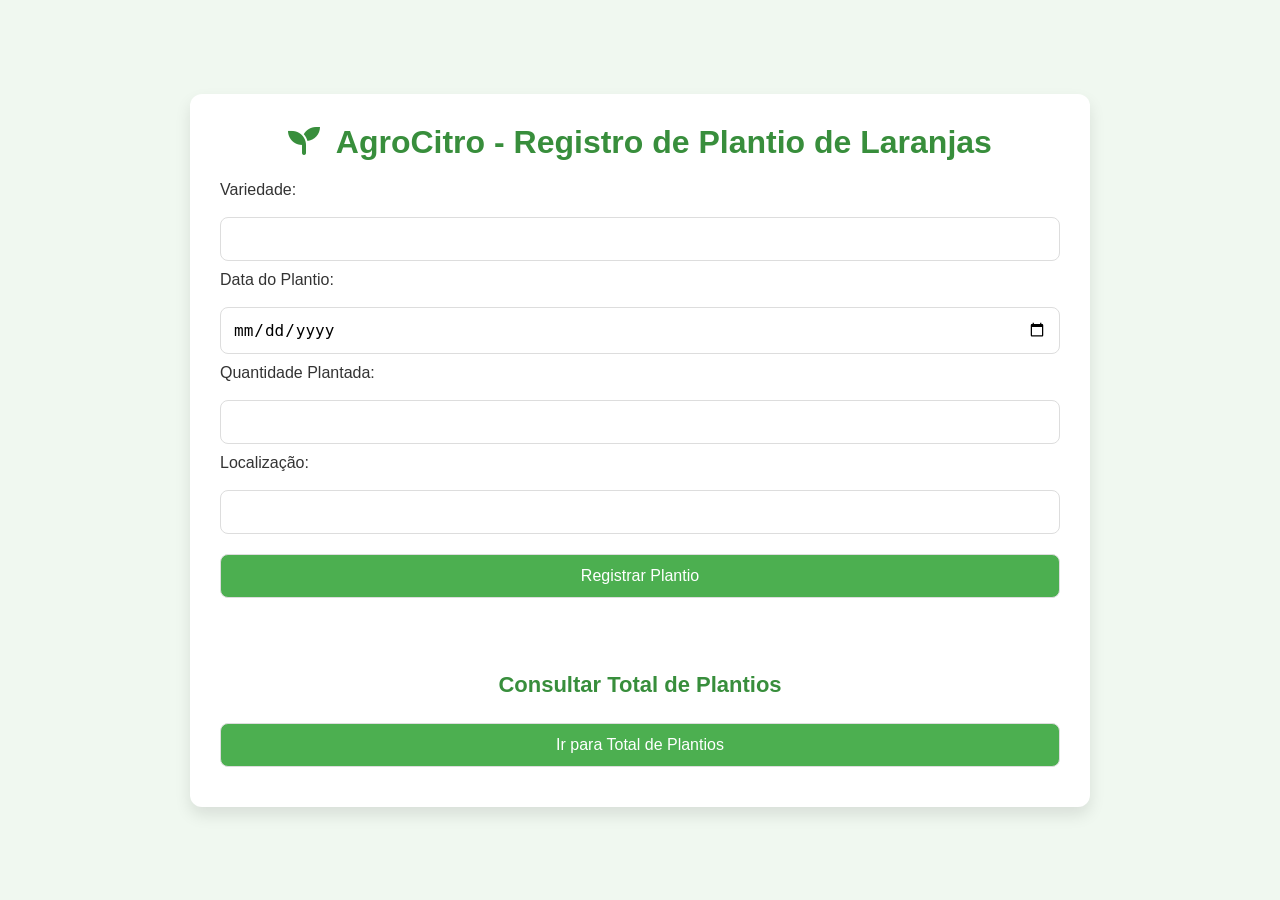
<file: tabela.html>
<!DOCTYPE html>
<html lang="pt-BR">
<head>
  <meta charset="UTF-8" />
  <title>Registro de Plantio de Laranjas</title>
  <!-- Link para o Font Awesome -->
  <link rel="stylesheet" href="https://cdnjs.cloudflare.com/ajax/libs/font-awesome/6.0.0-beta3/css/all.min.css" />

  <style>
    /* Reset básico para remover margens e preenchimentos padrão */
    * {
      margin: 0;
      padding: 0;
      box-sizing: border-box;
    }

    /* Estilo geral do body */
    body {
      font-family: 'Arial', sans-serif;
      background-color: #f0f8f0;
      display: flex;
      justify-content: center;
      align-items: center;
      height: 100vh;
      padding: 20px;
    }

    /* Container centralizado para o conteúdo */
    .container {
      background-color: #ffffff;
      padding: 30px;
      max-width: 900px;
      width: 100%;
      border-radius: 12px;
      box-shadow: 0 8px 16px rgba(0, 0, 0, 0.1);
      text-align: center;
    }

    /* Título principal */
    h1 {
      font-size: 32px;
      color: #388e3c;
      margin-bottom: 20px;
      font-weight: bold;
    }

    /* Estilo dos labels */
    label {
      font-size: 16px;
      margin-bottom: 8px;
      display: block;
      color: #333;
      text-align: left;
    }

    /* Campos de input e botão */
    input, button {
      width: 100%;
      padding: 12px;
      margin: 10px 0;
      border-radius: 8px;
      border: 1px solid #ddd;
      font-size: 16px;
    }

    input:focus, button:focus {
      outline: none;
      border-color: #4CAF50;
    }

    /* Estilo do botão */
    button {
      background-color: #4CAF50;
      color: white;
      cursor: pointer;
      transition: background-color 0.3s ease;
      font-size: 16px;
    }

    /* Efeito de hover no botão */
    button:hover {
      background-color: #45a049;
    }

    /* Estilo dos ícones */
    .icon {
      margin-right: 8px;
    }

    /* Estilo das mensagens de sucesso e erro */
    .mensagem {
      margin-top: 20px;
      font-weight: bold;
      padding: 12px;
      border-radius: 8px;
    }

    .mensagem.sucesso {
      background-color: #e8f5e9;
      color: #388e3c;
    }

    .mensagem.erro {
      background-color: #ffebee;
      color: #d32f2f;
    }

    h2 {
      color: #388e3c;
      font-size: 22px;
      margin-top: 20px;
      margin-bottom: 15px;
    }

    /* Tabela e formulário */
    .total-plantios, .formulario-plantio {
      display: none;
    }

    .active {
      display: block;
    }

    /* Responsividade */
    @media (max-width: 768px) {
      .container {
        padding: 20px;
      }

      h1 {
        font-size: 28px;
      }

      label {
        font-size: 14px;
      }

      input, button {
        font-size: 14px;
      }
    }

    @media (max-width: 480px) {
      h1 {
        font-size: 24px;
      }
      label {
        font-size: 12px;
      }
      input, button {
        font-size: 12px;
      }
    }

  </style>
</head>
<body>

  <div class="container">
    <h1><i class="fas fa-seedling icon"></i> AgroCitro - Registro de Plantio de Laranjas</h1>
    <!-- Formulário de Registro de Plantio -->
    <div id="formulario-plantio" class="formulario-plantio active">
      <form id="formPlantio">
        <label for="variedade">Variedade:</label>
        <input type="text" id="variedade" required />

        <label for="data_plantio">Data do Plantio:</label>
        <input type="date" id="data_plantio" required />

        <label for="qtde_plantada">Quantidade Plantada:</label>
        <input type="number" id="qtde_plantada" min="1" required />

        <label for="localizacao">Localização:</label>
        <input type="text" id="localizacao" required />

        <button type="submit">Registrar Plantio</button>
      </form>

      <div id="mensagem" class="mensagem"></div>
      <h2>Consultar Total de Plantios</h2>
      <button id="consultarMudas">Ir para Total de Plantios</button>
    </div>

    <!-- Tabela para exibir os plantios registrados -->
    <div id="total-plantios" class="total-plantios">
      <h2>Total de Plantios Registrados</h2>
      <div id="resultadoMudas" class="mensagem"></div>

      <button id="voltarParaFormulario">Voltar para o Registro de Plantios</button>
    </div>
  </div>

  <script>
    const form = document.getElementById('formPlantio');
    const mensagem = document.getElementById('mensagem');
    const API_URL = 'http://localhost:3000';
    const formularioPlantio = document.getElementById('formulario-plantio');
    const totalPlantios = document.getElementById('total-plantios');
    const resultadoMudas = document.getElementById('resultadoMudas');
    const consultarMudasBtn = document.getElementById('consultarMudas');
    const voltarParaFormularioBtn = document.getElementById('voltarParaFormulario');

    // Função para mostrar mensagens de sucesso ou erro
    function mostrarMensagem(texto, tipo) {
      mensagem.textContent = texto;
      mensagem.className = 'mensagem ' + (tipo === 'erro' ? 'erro' : 'sucesso');
    }

    // Função para carregar os plantios registrados
    async function carregarPlantios() {
      try {
        const res = await fetch(`${API_URL}/plantios`);
        if (!res.ok) throw new Error('Falha ao carregar plantios');
        const plantios = await res.json();

        if (plantios.length === 0) {
          resultadoMudas.textContent = 'Nenhum plantio registrado.';
          return;
        }

        resultadoMudas.textContent = `Total de Plantios Registrados: ${plantios.length}`;
        resultadoMudas.className = 'mensagem sucesso';
      } catch {
        resultadoMudas.textContent = 'Erro ao consultar total de plantios.';
        resultadoMudas.className = 'mensagem erro';
      }
    }

    // Enviar o formulário para registrar o plantio
    form.addEventListener('submit', async (e) => {
  e.preventDefault();
  mostrarMensagem('', '');

  const Variedade = document.getElementById('variedade').value.trim();
  const Data_Plantio = document.getElementById('data_plantio').value;
  const Quantidade_Plantada = Number(document.getElementById('qtde_plantada').value);
  const Localizacao = document.getElementById('localizacao').value.trim();

  if (!Variedade || !Data_Plantio || !Quantidade_Plantada || !Localizacao) {
    mostrarMensagem('Por favor, preencha todos os campos.', 'erro');
    return;
  }

  try {
    const res = await fetch(`${API_URL}/plantio`, {
      method: 'POST',
      headers: { 'Content-Type': 'application/json' },
      body: JSON.stringify({Data_Plantio, Variedade, Quantidade_Plantada, Localizacao })
    });

    if (!res.ok) {
      const erro = await res.json().catch(() => ({}));
      mostrarMensagem(erro.erro || 'Erro ao registrar plantio.', 'erro');
      return;
    }

    const data = await res.json();
    mostrarMensagem(`Plantio registrado com código: ${data.novo_codigo}`, 'sucesso');

    form.reset();
  } catch {
    mostrarMensagem('Erro ao registrar plantio.', 'erro');
  }
});

    // Redirecionar para a página de total de plantios
    consultarMudasBtn.addEventListener('click', async () => {
      formularioPlantio.classList.remove('active');
      totalPlantios.classList.add('active');
      await carregarPlantios();
    });

    // Voltar para o formulário de plantio
    voltarParaFormularioBtn.addEventListener('click', () => {
      totalPlantios.classList.remove('active');
      formularioPlantio.classList.add('active');
    });
  </script>
</body>
</html>
</file>
